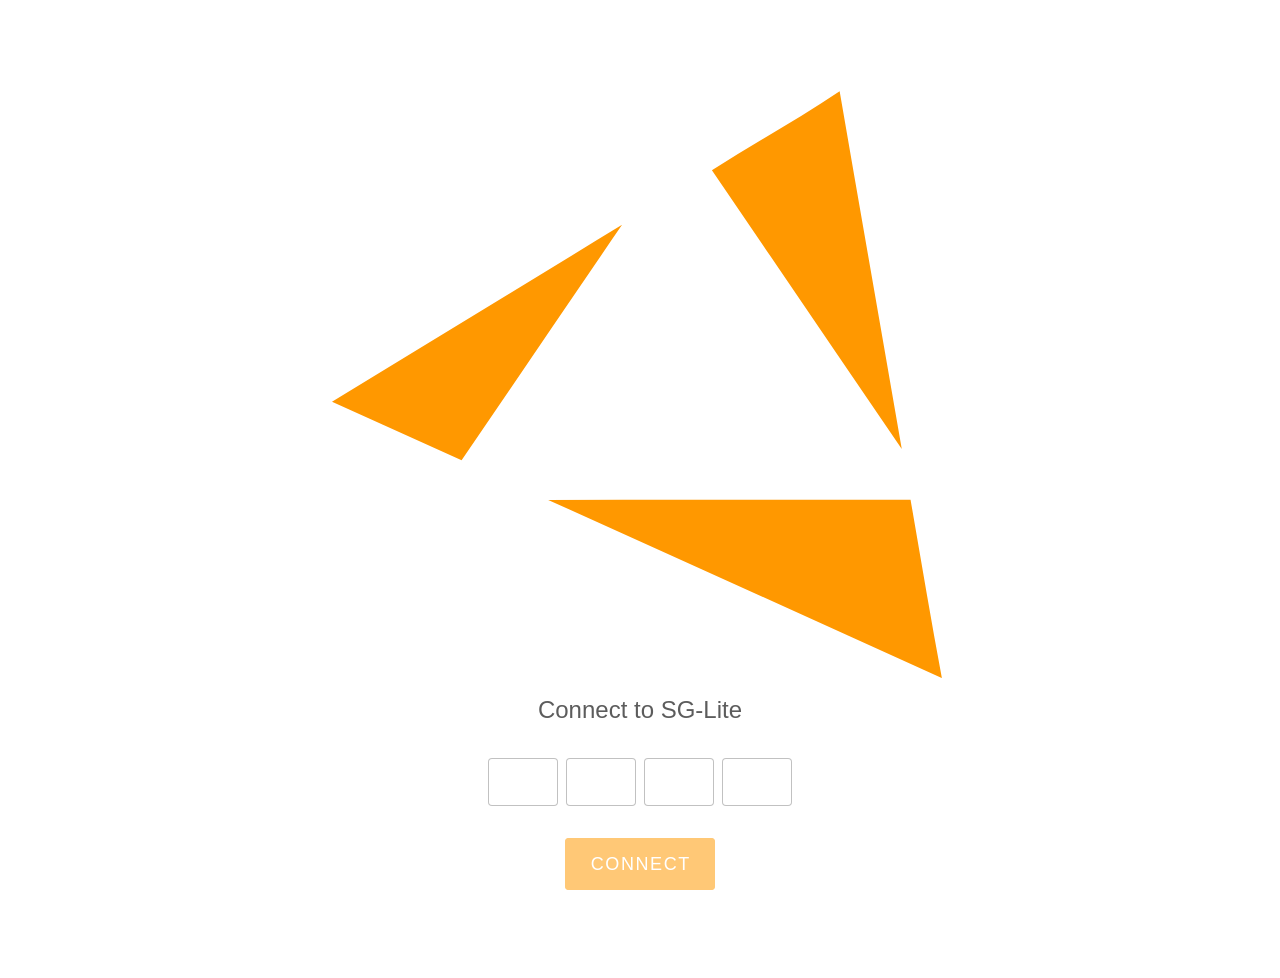
<file: index.html>
<!DOCTYPE html>
<html lang="">

<head>
  <meta charset="UTF-8">
  <link rel="icon" href="/favicon.ico">
  <meta name="viewport" content="width=device-width, initial-scale=1.0">
  <title>SG-Lite Status</title>
  <script type="module" crossorigin src="/assets/index-CFPzXaX5.js"></script>
  <link rel="stylesheet" crossorigin href="/assets/index-FqY9CmN3.css">
</head>

<body>
  <div id="app"></div>
</body>

</html>
</file>
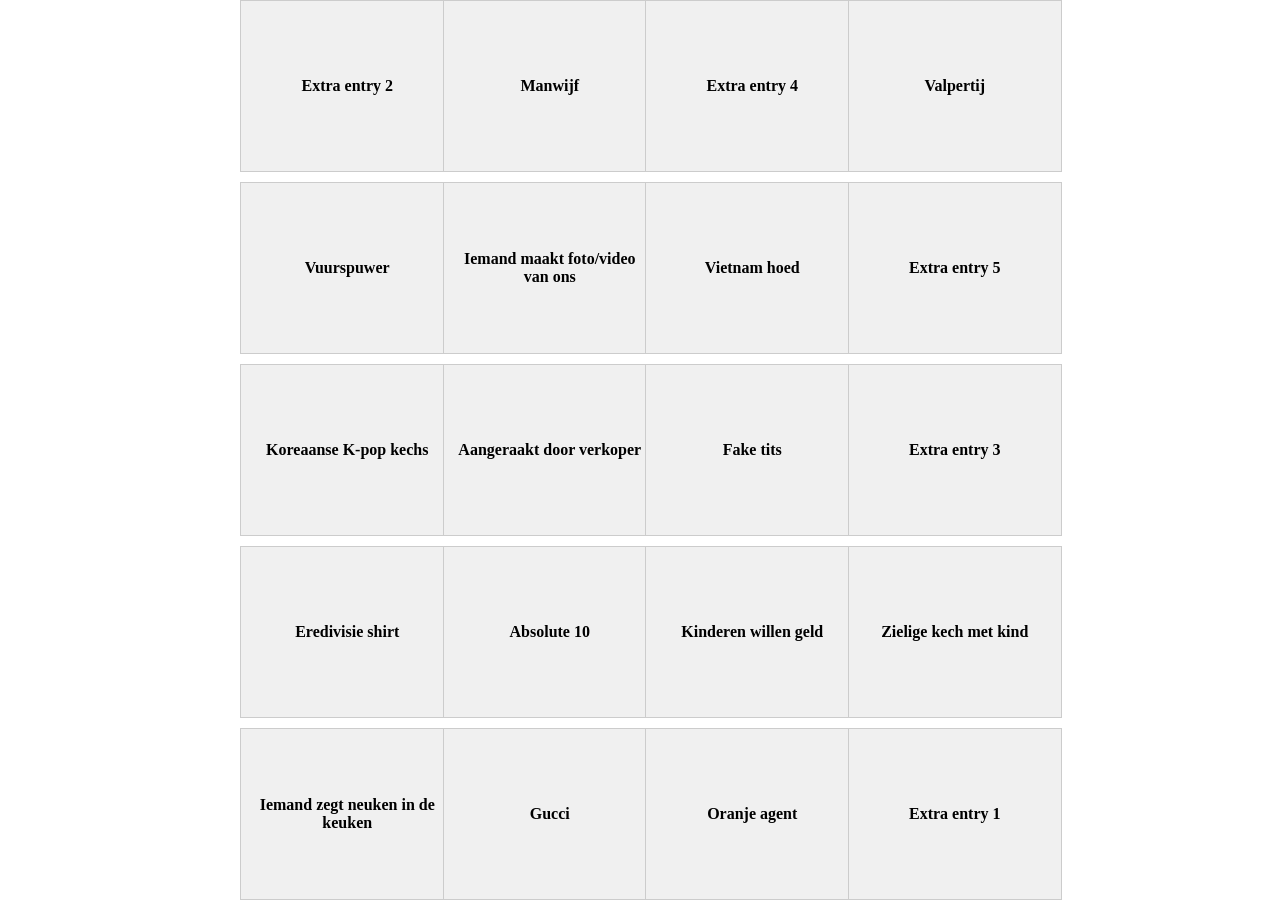
<file: 89840810008799382086.html>
<!DOCTYPE html>
<html>
<head>
    <title>Grid with Crossable Tiles</title>
    <style>
        body {
            display: flex;
            justify-content: center;
            align-items: center;
            height: 100vh;
            margin: 0;
        }

        .grid-container {
            display: grid;
            grid-template-columns: repeat(4, 1fr);
            gap: 10px;
            width: 800px; /* Increased width for larger boxes */
        }

        .grid-item {
            display: table;
            width: 100%;
            height: 150px; /* Increased height for larger boxes */
            background-color: #f0f0f0;
            border: 1px solid #ccc;
            cursor: pointer;
            font-size: 16px;
            font-weight: bold;
            padding: 10px; /* Increased padding for better spacing */
        }

        .grid-item p {
            display: table-cell;
            vertical-align: middle;
            text-align: center;
            overflow-wrap: break-word; /* Allow text to wrap */
        }

        .grid-item.crossed {
            text-decoration: line-through;
        }
    </style>
    <script>
        document.addEventListener("DOMContentLoaded", () => {
            const gridItems = document.querySelectorAll(".grid-item");

            const strings = [
                "Koreaanse K-pop kechs",
                "Zielige kech met kind",
                "Iemand zegt neuken in de keuken",
                "Fake tits",
                "Kinderen willen geld",
                "Gucci",
                "Vuurspuwer",
                "Iemand maakt foto/video van ons",
                "Oranje agent",
                "Vietnam hoed",
                "Manwijf",
                "Eredivisie shirt",
                "Aangeraakt door verkoper",
                "Valpertij",
                "Absolute 10",
                "Extra entry 1",
                "Extra entry 2",
                "Extra entry 3",
                "Extra entry 4",
                "Extra entry 5"
            ];

            // Shuffle the strings array randomly
            for (let i = strings.length - 1; i > 0; i--) {
                const j = Math.floor(Math.random() * (i + 1));
                [strings[i], strings[j]] = [strings[j], strings[i]];
            }

            gridItems.forEach((item, index) => {
                item.addEventListener("click", () => {
                    item.classList.toggle("crossed");
                });

                item.innerHTML = `<p>${strings[index]}</p>`;
            });
        });
    </script>
</head>
<body>
    <div class="grid-container" id="grid">
        <div class="grid-item"></div>
        <div class="grid-item"></div>
        <div class="grid-item"></div>
        <div class="grid-item"></div>
        <div class="grid-item"></div>
        <div class="grid-item"></div>
        <div class="grid-item"></div>
        <div class="grid-item"></div>
        <div class="grid-item"></div>
        <div class="grid-item"></div>
        <div class="grid-item"></div>
        <div class="grid-item"></div>
        <div class="grid-item"></div>
        <div class="grid-item"></div>
        <div class="grid-item"></div>
        <div class="grid-item"></div>
        <div class="grid-item"></div>
        <div class="grid-item"></div>
        <div class="grid-item"></div>
        <div class="grid-item"></div>
    </div>
</body>
</html>
</file>
